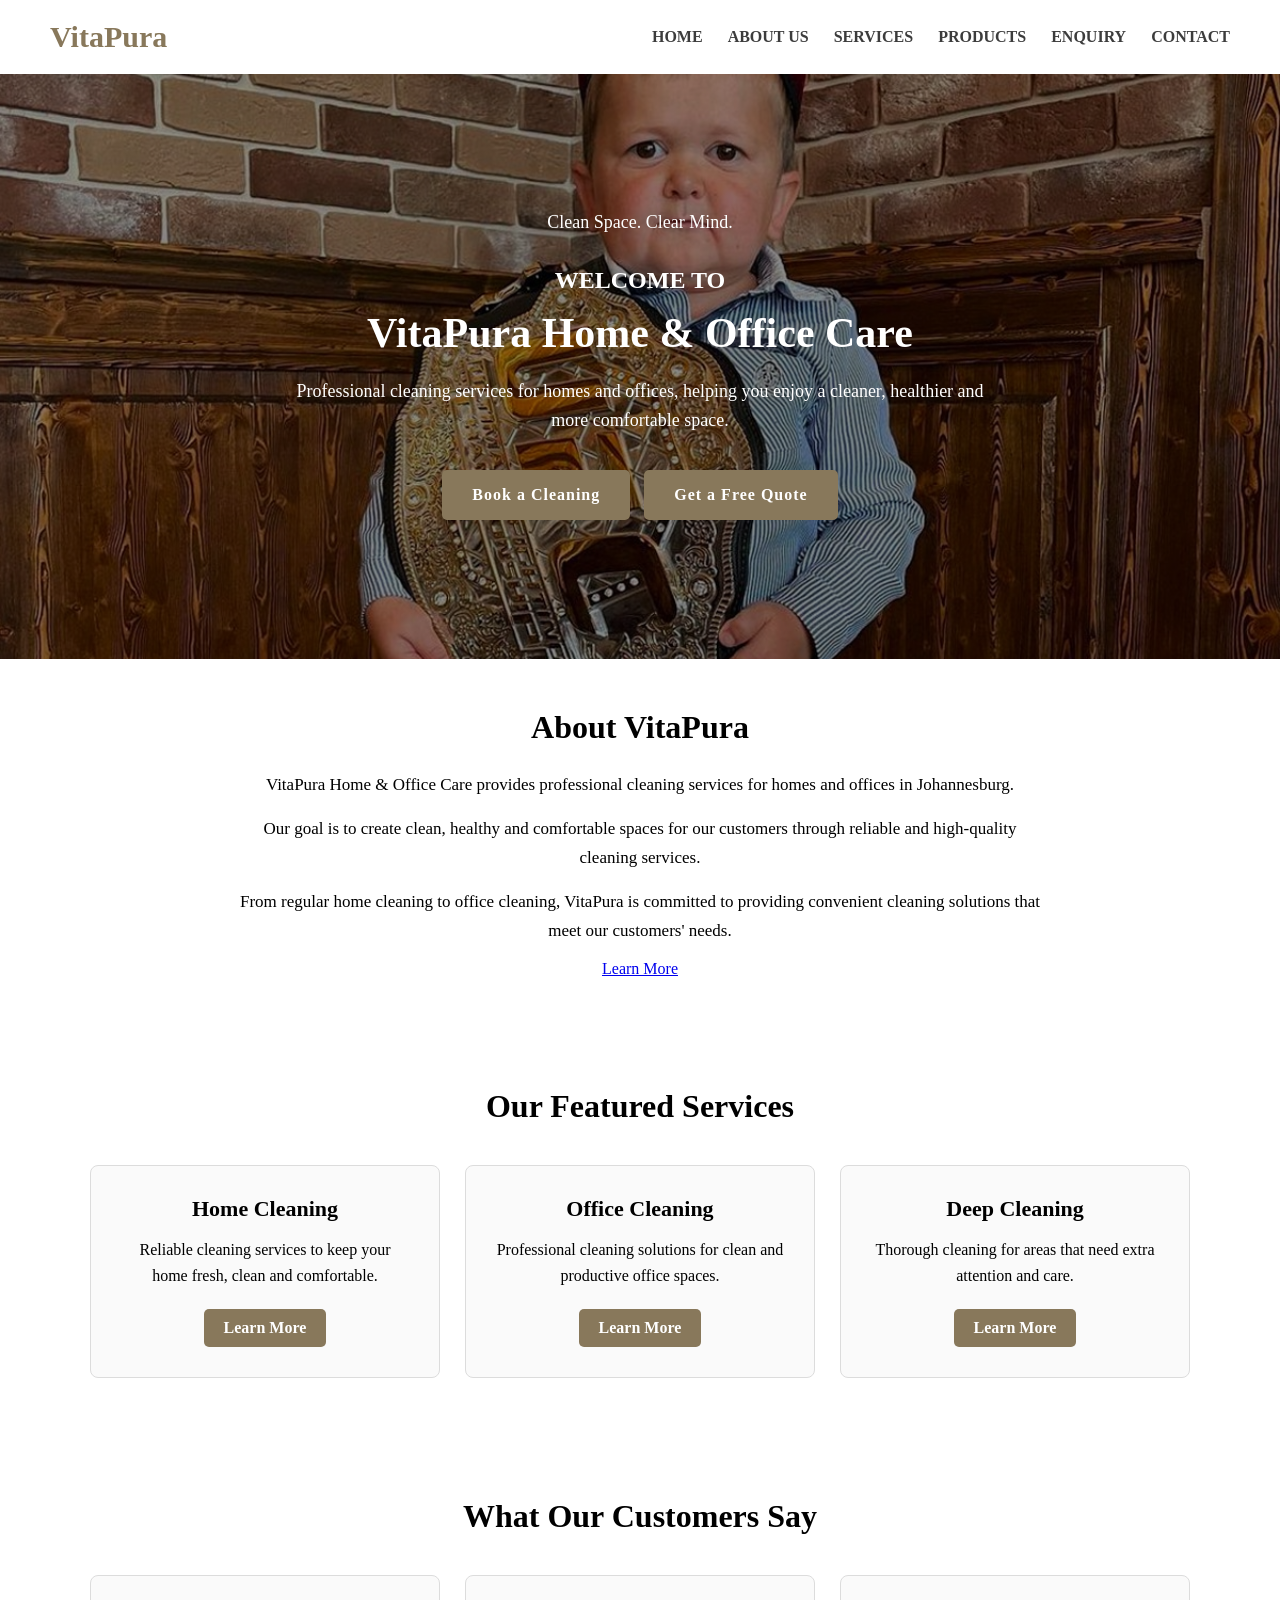
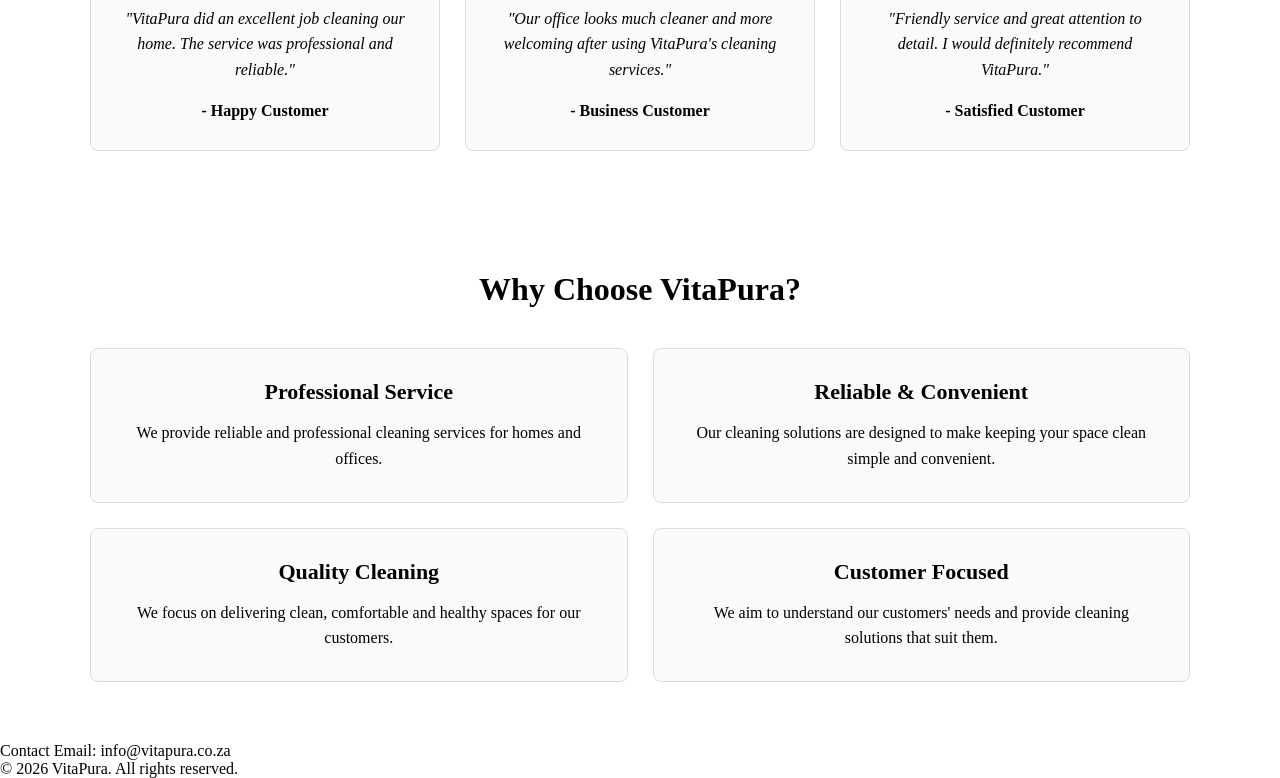
<file: index.html>
<!DOCTYPE html>
<html lang="en">

<head>
    <meta charset="UTF-8">
    <meta name="viewport" content="width=device-width, initial-scale=1.0">
    <title>VitaPura Home & Office Care</title>
    <link rel="stylesheet" href="style.css">
</head>

<body>

    
    <header>
    <div class="logo">
        <h1>VitaPura</h1>
    </div>

    <nav>
        <ul>
            <li>
                <a href="index.html">HOME</a>
            </li>

            <li>
                <a href="about _us.html">ABOUT US</a>
            </li>

            <li>
                <a href="services.html">SERVICES</a>
            </li>

            <li>
                <a href="product.html">PRODUCTS</a>
            </li>

            <li>
                <a href="enquiry.html">ENQUIRY</a>
            </li>

            <li>
                <a href="contact.html">CONTACT</a>
            </li>
        </ul>
    </nav>
</header>
    <main>
        <!--main is used to place the main content of the webpage-->
    
    <section id="hero-section">

    <div class="hero-content">

        <p class="slogan">
            Clean Space. Clear Mind.
        </p>

        <h3>WELCOME TO</h3>

        <h2>VitaPura Home & Office Care</h2>

        <p>
            Professional cleaning services for homes and offices,
            helping you enjoy a cleaner, healthier and more comfortable space.
        </p>

        <div class="call-to-action-btn">

    <a href="enquiry.html">Book a Cleaning</a>

    <a href="enquiry.html">Get a Free Quote</a>

</div>

    </div>

</section>
   <section id="brief-info">

    <h2>About VitaPura</h2>

    <div class="summary-content">

        <div class="summary-text">

            <p>
                VitaPura Home & Office Care provides professional
                cleaning services for homes and offices in Johannesburg.
            </p>

            <p>
                Our goal is to create clean, healthy and comfortable
                spaces for our customers through reliable and
                high-quality cleaning services.
            </p>

            <p>
                From regular home cleaning to office cleaning,
                VitaPura is committed to providing convenient
                cleaning solutions that meet our customers' needs.
            </p>

            <a href="about _us.html" class="summary-button">
                Learn More
            </a>

        </div>

    </div>

</section>

<section id="featured-services">

    <h2>Our Featured Services</h2>

    <div class="featured-service-list">

        <div class="featured-service-card">

            <h3>Home Cleaning</h3>

            <p>
                Reliable cleaning services to keep your
                home fresh, clean and comfortable.
            </p>

            <a href="services.html">Learn More</a>

        </div>


        <div class="featured-service-card">

            <h3>Office Cleaning</h3>

            <p>
                Professional cleaning solutions for
                clean and productive office spaces.
            </p>

            <a href="services.html">Learn More</a>

        </div>


        <div class="featured-service-card">

            <h3>Deep Cleaning</h3>

            <p>
                Thorough cleaning for areas that need
                extra attention and care.
            </p>

            <a href="services.html">Learn More</a>

        </div>

    </div>

</section>

    <section id="testimonials">

    <h2>What Our Customers Say</h2>

    <div class="testimonial-list">

        <div class="testimonial-card">

            <p>
                "VitaPura did an excellent job cleaning our home.
                The service was professional and reliable."
            </p>

            <h3>- Happy Customer</h3>

        </div>


        <div class="testimonial-card">

            <p>
                "Our office looks much cleaner and more welcoming
                after using VitaPura's cleaning services."
            </p>

            <h3>- Business Customer</h3>

        </div>


        <div class="testimonial-card">

            <p>
                "Friendly service and great attention to detail.
                I would definitely recommend VitaPura."
            </p>

            <h3>- Satisfied Customer</h3>

        </div>

    </div>

</section>

<section id="why-choose">

    <h2>Why Choose VitaPura?</h2>

    <div class="reasons-list">

        <div class="reason-card">

            <h3>Professional Service</h3>

            <p>
                We provide reliable and professional cleaning
                services for homes and offices.
            </p>

        </div>


        <div class="reason-card">

            <h3>Reliable & Convenient</h3>

            <p>
                Our cleaning solutions are designed to make
                keeping your space clean simple and convenient.
            </p>

        </div>


        <div class="reason-card">

            <h3>Quality Cleaning</h3>

            <p>
                We focus on delivering clean, comfortable and
                healthy spaces for our customers.
            </p>

        </div>


        <div class="reason-card">

            <h3>Customer Focused</h3>

            <p>
                We aim to understand our customers' needs and
                provide cleaning solutions that suit them.
            </p>

        </div>

    </div>

</section>

    </main>
    <!--End of main -->
      <footer>
        <!--the footer is the bottom of the webpage,it holds links and website
        information like teras and condition, policies, contact information and copyrite-->
        <p>Contact Email: info@vitapura.co.za</p>
        <p>&copy; 2026 VitaPura. All rights reserved.</p>
      </footer>
</body>

</html>
</file>
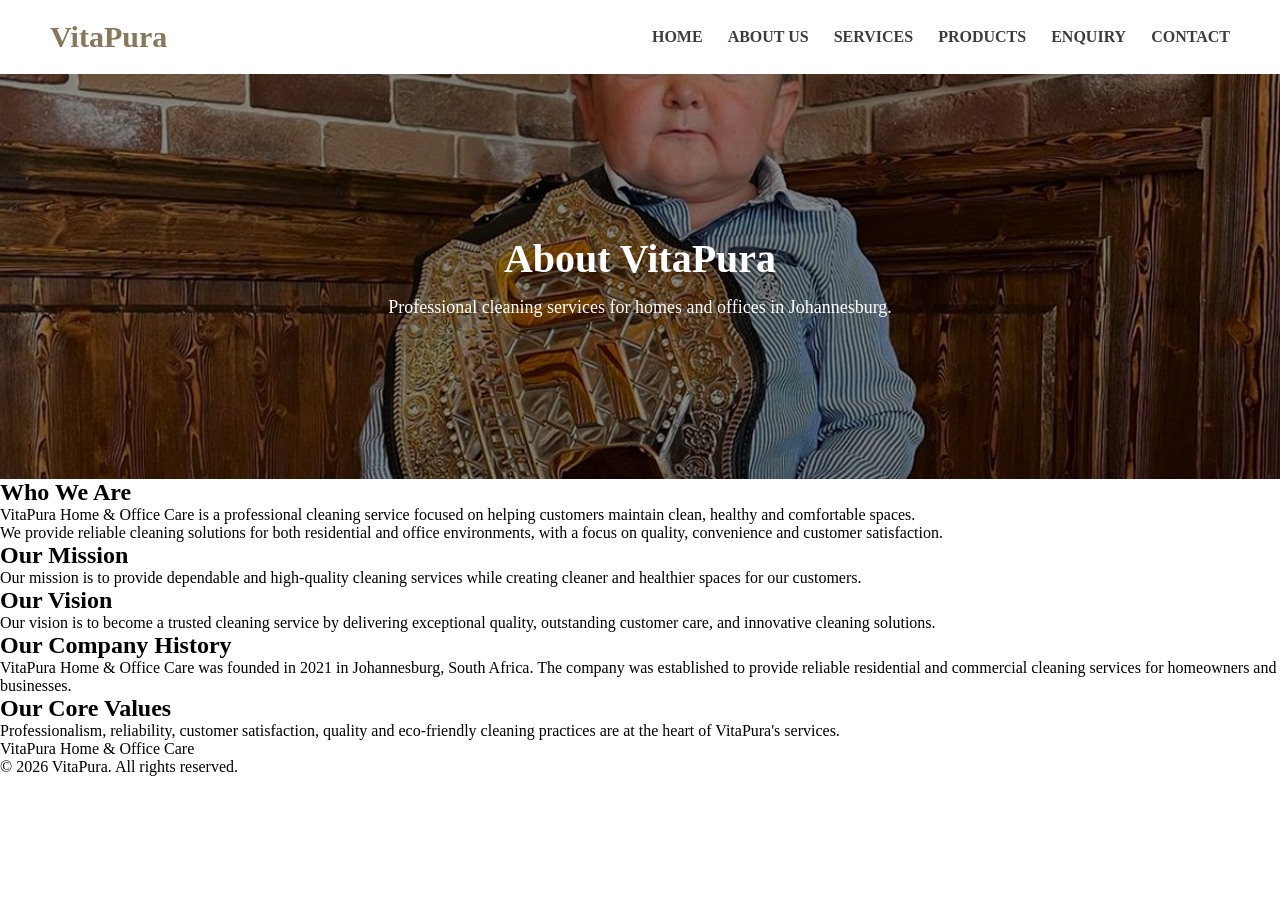
<file: about _us.html>
<!DOCTYPE html>
<html lang="en">

<head>
    <meta charset="UTF-8">
    <meta name="viewport" content="width=device-width, initial-scale=1.0">

    <title>About Us | VitaPura Home & Office Care</title>

    <link rel="stylesheet" href="style.css">
</head>

<body>

    <header>

        <div class="logo">
            <h1>VitaPura</h1>
        </div>

        <nav>
            <ul>
                <li>
                    <a href="index.html">HOME</a>
                </li>

                <li>
                    <a href="about _us.html">ABOUT US</a>
                </li>

                <li>
                    <a href="services.html">SERVICES</a>
                </li>

                <li>
                    <a href="product.html">PRODUCTS</a>
                </li>

                <li>
                    <a href="enquiry.html">ENQUIRY</a>
                </li>

                <li>
                    <a href="contact.html">CONTACT</a>
                </li>
            </ul>
        </nav>

    </header>


    <main>

        <section id="about-hero">

            <div class="about-content">

                <h2>About VitaPura</h2>

                <p>
                    Professional cleaning services for homes and offices
                    in Johannesburg.
                </p>

            </div>

        </section>


        <section id="about-info">

            <h2>Who We Are</h2>

            <p>
                VitaPura Home & Office Care is a professional cleaning
                service focused on helping customers maintain clean,
                healthy and comfortable spaces.
            </p>

            <p>
                We provide reliable cleaning solutions for both residential
                and office environments, with a focus on quality,
                convenience and customer satisfaction.
            </p>


            <h2>Our Mission</h2>

            <p>
                Our mission is to provide dependable and high-quality
                cleaning services while creating cleaner and healthier
                spaces for our customers.
            </p>

            <h2>Our Vision</h2>

<p>
    Our vision is to become a trusted cleaning service by
    delivering exceptional quality, outstanding customer care,
    and innovative cleaning solutions.
</p>


<h2>Our Company History</h2>

<p>
    VitaPura Home & Office Care was founded in 2021 in
    Johannesburg, South Africa. The company was established
    to provide reliable residential and commercial cleaning
    services for homeowners and businesses.
</p>


<h2>Our Core Values</h2>

<p>
    Professionalism, reliability, customer satisfaction,
    quality and eco-friendly cleaning practices are at the
    heart of VitaPura's services.
</p>

        </section>

    </main>


    <footer>

        <p>VitaPura Home & Office Care</p>

        <p>&copy; 2026 VitaPura. All rights reserved.</p>

    </footer>

</body>

</html>
</file>
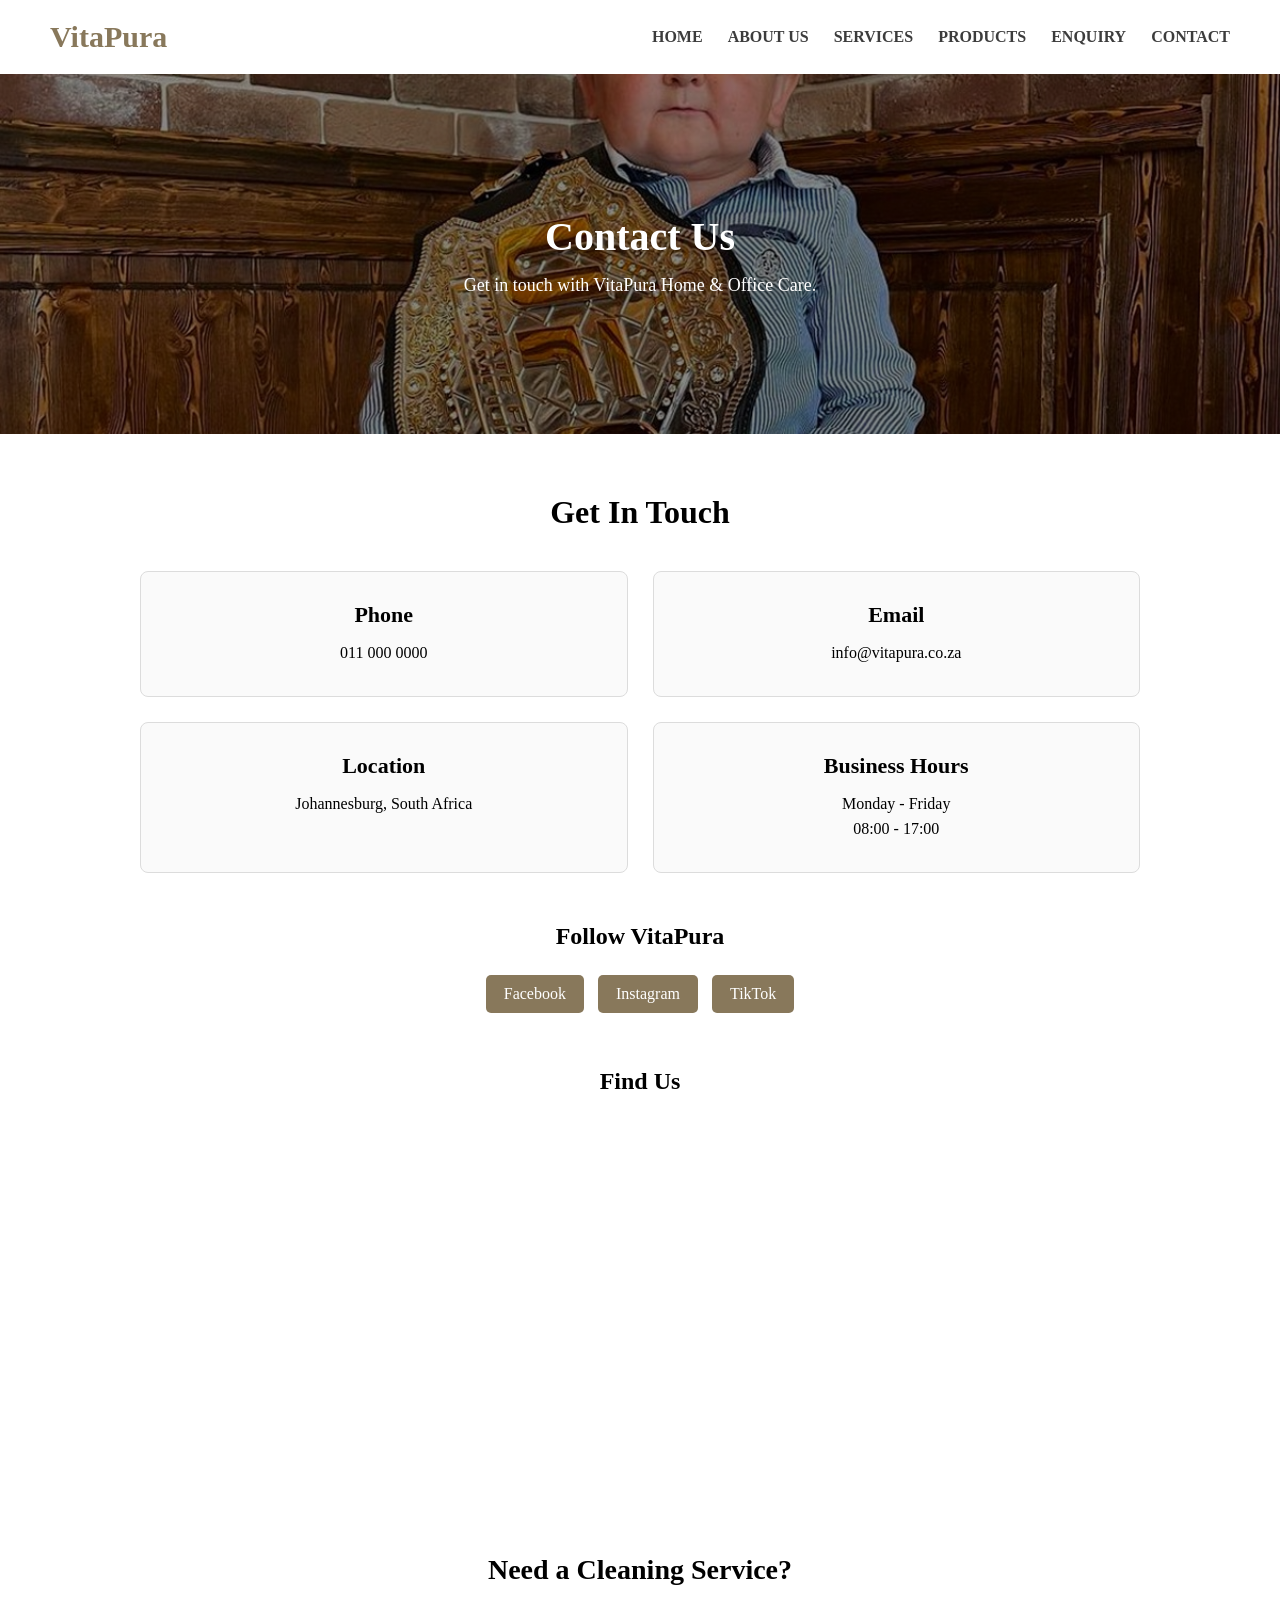
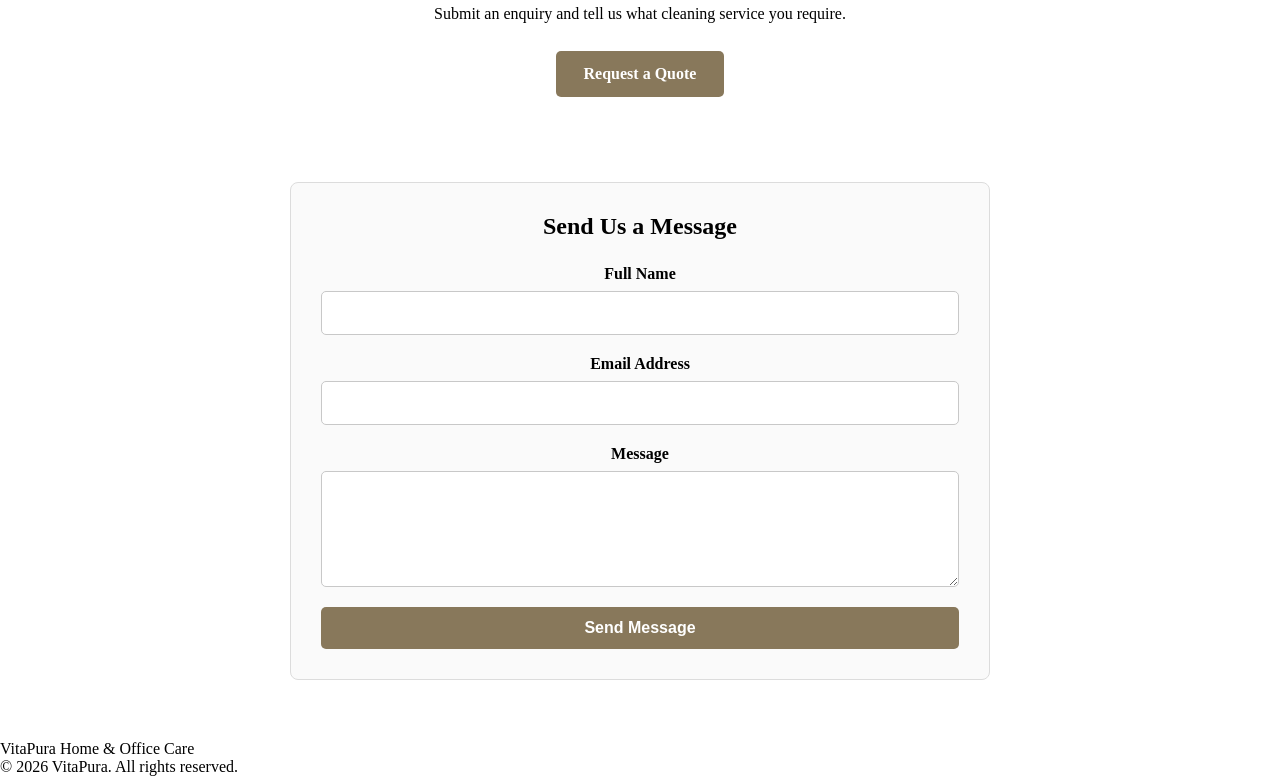
<file: contact.html>
<!DOCTYPE html>
<html lang="en">

<head>
    <meta charset="UTF-8">
    <meta name="viewport" content="width=device-width, initial-scale=1.0">

    <title>Contact Us | VitaPura Home & Office Care</title>

    <link rel="stylesheet" href="style.css">
</head>

<body>

    <header>

        <div class="logo">
            <h1>VitaPura</h1>
        </div>

        <nav>
            <ul>

                <li>
                    <a href="index.html">HOME</a>
                </li>

                <li>
                    <a href="about _us.html">ABOUT US</a>
                </li>

                <li>
                    <a href="services.html">SERVICES</a>
                </li>

                <li>
                    <a href="product.html">PRODUCTS</a>
                </li>

                <li>
                    <a href="enquiry.html">ENQUIRY</a>
                </li>

                <li>
                    <a href="contact.html">CONTACT</a>
                </li>

            </ul>
        </nav>

    </header>


    <main>

        <section id="contact-hero">

            <div class="contact-content">

                <h2>Contact Us</h2>

                <p>
                    Get in touch with VitaPura Home & Office Care.
                </p>

            </div>

        </section>


        <section id="contact-info">

            <h2>Get In Touch</h2>

            <div class="contact-details">

                <div class="contact-card">

                    <h3>Phone</h3>

                    <p>
                        011 000 0000
                    </p>

                </div>


                <div class="contact-card">

                    <h3>Email</h3>

                    <p>
                        info@vitapura.co.za
                    </p>

                </div>


                <div class="contact-card">

                    <h3>Location</h3>

                    <p>
                        Johannesburg, South Africa
                    </p>

                </div>


                <div class="contact-card">

                    <h3>Business Hours</h3>

                    <p>
                        Monday - Friday<br>
                        08:00 - 17:00
                    </p>

                </div>

            </div>


            <div class="social-links">

    <h2>Follow VitaPura</h2>

    <a href="#" target="_blank">Facebook</a>

    <a href="#" target="_blank">Instagram</a>

    <a href="#" target="_blank">TikTok</a>

</div>

            <div class="map-section">

    <h2>Find Us</h2>

    <iframe
        src="https://www.google.com/maps?q=Johannesburg,South Africa&output=embed"
        width="100%"
        height="350"
        style="border:0;"
        allowfullscreen=""
        loading="lazy">
    </iframe>

</div>


            <div class="contact-action">

                <h2>Need a Cleaning Service?</h2>

                <p>
                    Submit an enquiry and tell us what cleaning
                    service you require.
                </p>

                <a href="enquiry.html">Request a Quote</a>

            </div>

            <div class="contact-form">

    <h2>Send Us a Message</h2>

    <form id="contactForm">

        <label for="contactName">Full Name</label>

        <input type="text" id="contactName" name="contactName" required>


        <label for="contactEmail">Email Address</label>

        <input type="email" id="contactEmail" name="contactEmail" required>


        <label for="contactMessage">Message</label>

        <textarea id="contactMessage" name="contactMessage" rows="5" required></textarea>


        <button type="submit">Send Message</button>

    </form>

</div>

        </section>

    </main>


    <footer>

        <p>VitaPura Home & Office Care</p>

        <p>&copy; 2026 VitaPura. All rights reserved.</p>

    </footer>

    <script src="script.js"></script>

</body>

</html>
</file>
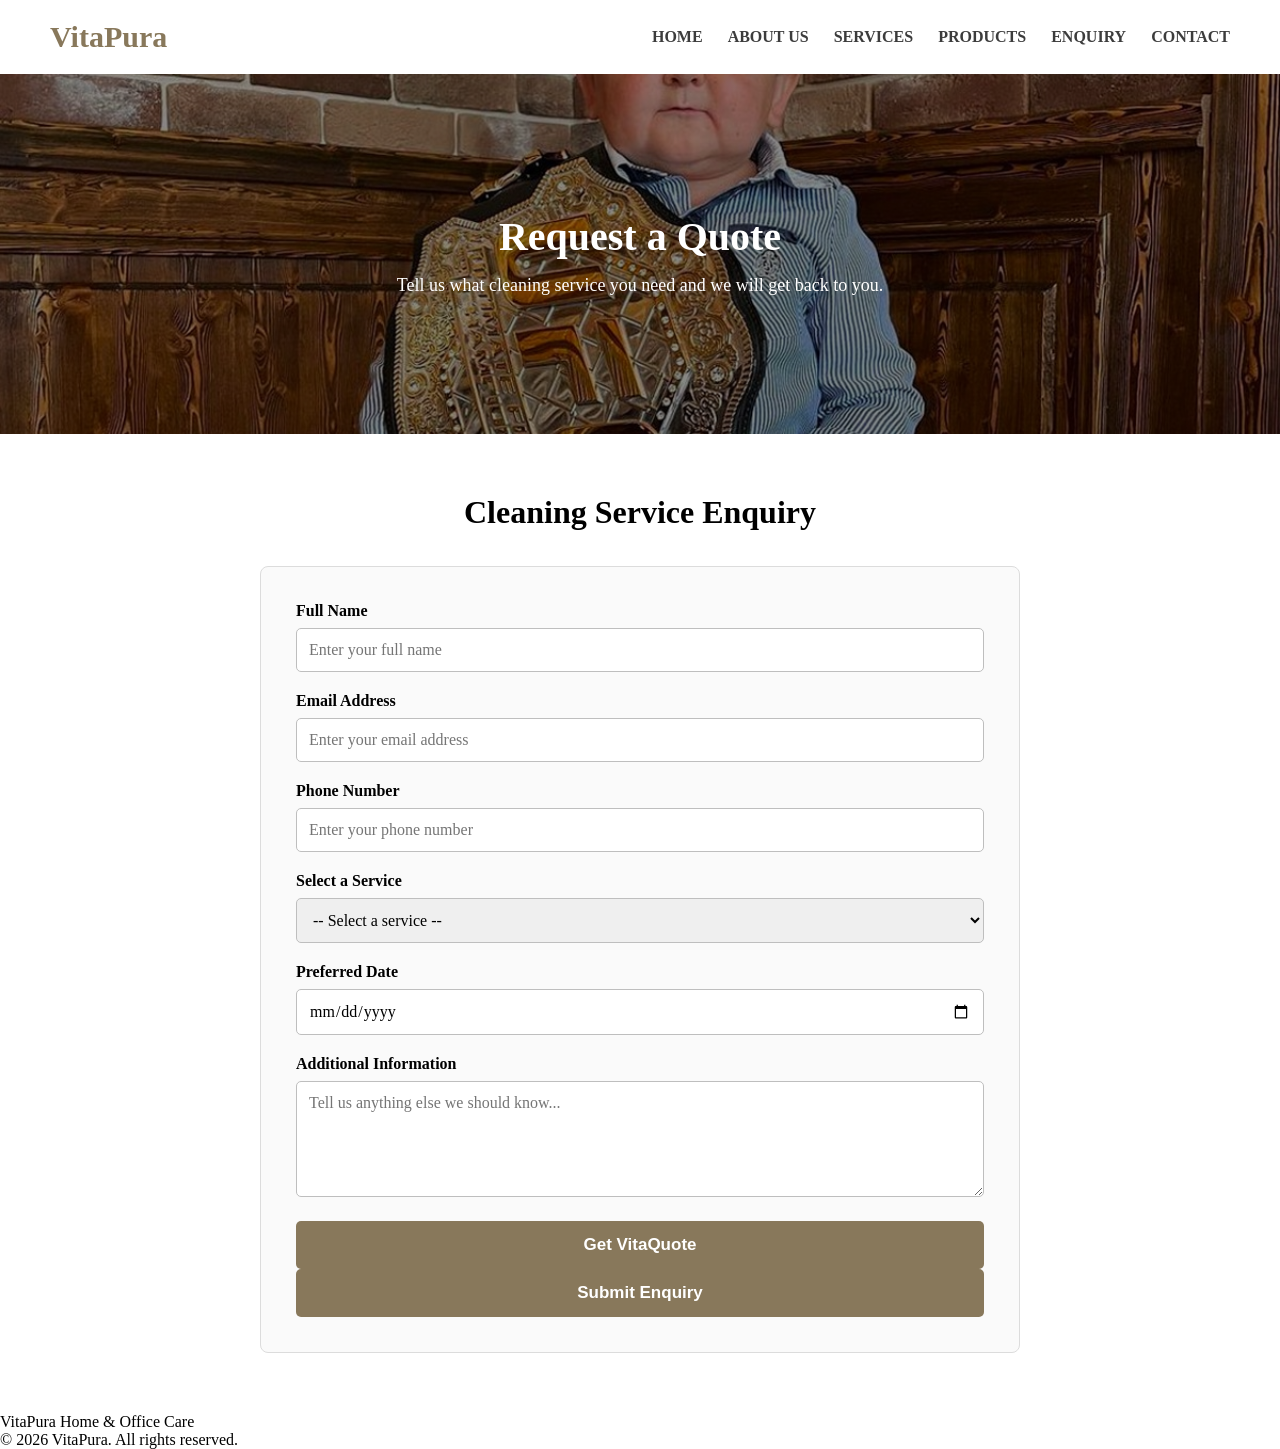
<file: enquiry.html>
<!DOCTYPE html>
<html lang="en">

<head>
    <meta charset="UTF-8">
    <meta name="viewport" content="width=device-width, initial-scale=1.0">

    <title>Enquiry | VitaPura Home & Office Care</title>

    <link rel="stylesheet" href="style.css">
</head>

<body>

    <header>

        <div class="logo">
            <h1>VitaPura</h1>
        </div>

        <nav>
            <ul>
                <li>
                    <a href="index.html">HOME</a>
                </li>

                <li>
                    <a href="about _us.html">ABOUT US</a>
                </li>

                <li>
                    <a href="services.html">SERVICES</a>
                </li>

                <li>
                    <a href="product.html">PRODUCTS</a>
                </li>

                <li>
                    <a href="enquiry.html">ENQUIRY</a>
                </li>

                <li>
                    <a href="contact.html">CONTACT</a>
                </li>
            </ul>
        </nav>

    </header>


    <main>

        <section id="enquiry-hero">

            <div class="enquiry-content">

                <h2>Request a Quote</h2>

                <p>
                    Tell us what cleaning service you need
                    and we will get back to you.
                </p>

            </div>

        </section>


        <section id="enquiry-form-section">

            <h2>Cleaning Service Enquiry</h2>

            <form id="enquiryForm">

                <div class="form-group">

                    <label for="name">Full Name</label>

                    <input
                        type="text"
                        id="name"
                        name="name"
                        placeholder="Enter your full name"
                        required
                    >

                </div>


                <div class="form-group">

                    <label for="email">Email Address</label>

                    <input
                        type="email"
                        id="email"
                        name="email"
                        placeholder="Enter your email address"
                        required
                    >

                </div>


                <div class="form-group">

                    <label for="phone">Phone Number</label>

                    <input
                        type="tel"
                        id="phone"
                        name="phone"
                        placeholder="Enter your phone number"
                        required
                    >

                </div>


                <div class="form-group">

                    <label for="service">Select a Service</label>

                    <select id="service" name="service" required>

                        <option value="">-- Select a service --</option>

                        <option value="home-cleaning">
                            Home Cleaning
                        </option>

                        <option value="office-cleaning">
                            Office Cleaning
                        </option>

                        <option value="deep-cleaning">
                            Deep Cleaning
                        </option>

                        <option value="regular-cleaning">
                            Regular Cleaning
                        </option>

                        <option value="move-in-out">
    Move-In/Move-Out Cleaning
</option>

<option value="window-cleaning">
    Window Cleaning
</option>

<option value="carpet-upholstery">
    Carpet & Upholstery Cleaning
</option>

                    </select>

                </div>


                <div class="form-group">

                    <label for="date">Preferred Date</label>

                    <input
                        type="date"
                        id="date"
                        name="date"
                        required
                    >

                </div>


                <div class="form-group">

                    <label for="message">Additional Information</label>

                    <textarea
                        id="message"
                        name="message"
                        rows="5"
                        placeholder="Tell us anything else we should know..."
                    ></textarea>

                </div>


               <div class="quote-section">

                  <button type="button" id="quoteButton">
                         Get VitaQuote
                  </button>

                    <p id="quoteResult"></p>

                </div>

                <button type="submit">
                   Submit Enquiry
                </button>

            </form>

        </section>

    </main>


    <footer>

        <p>VitaPura Home & Office Care</p>

        <p>&copy; 2026 VitaPura. All rights reserved.</p>

    </footer>

<script src="script.js"></script>    

</body>

</html>
</file>
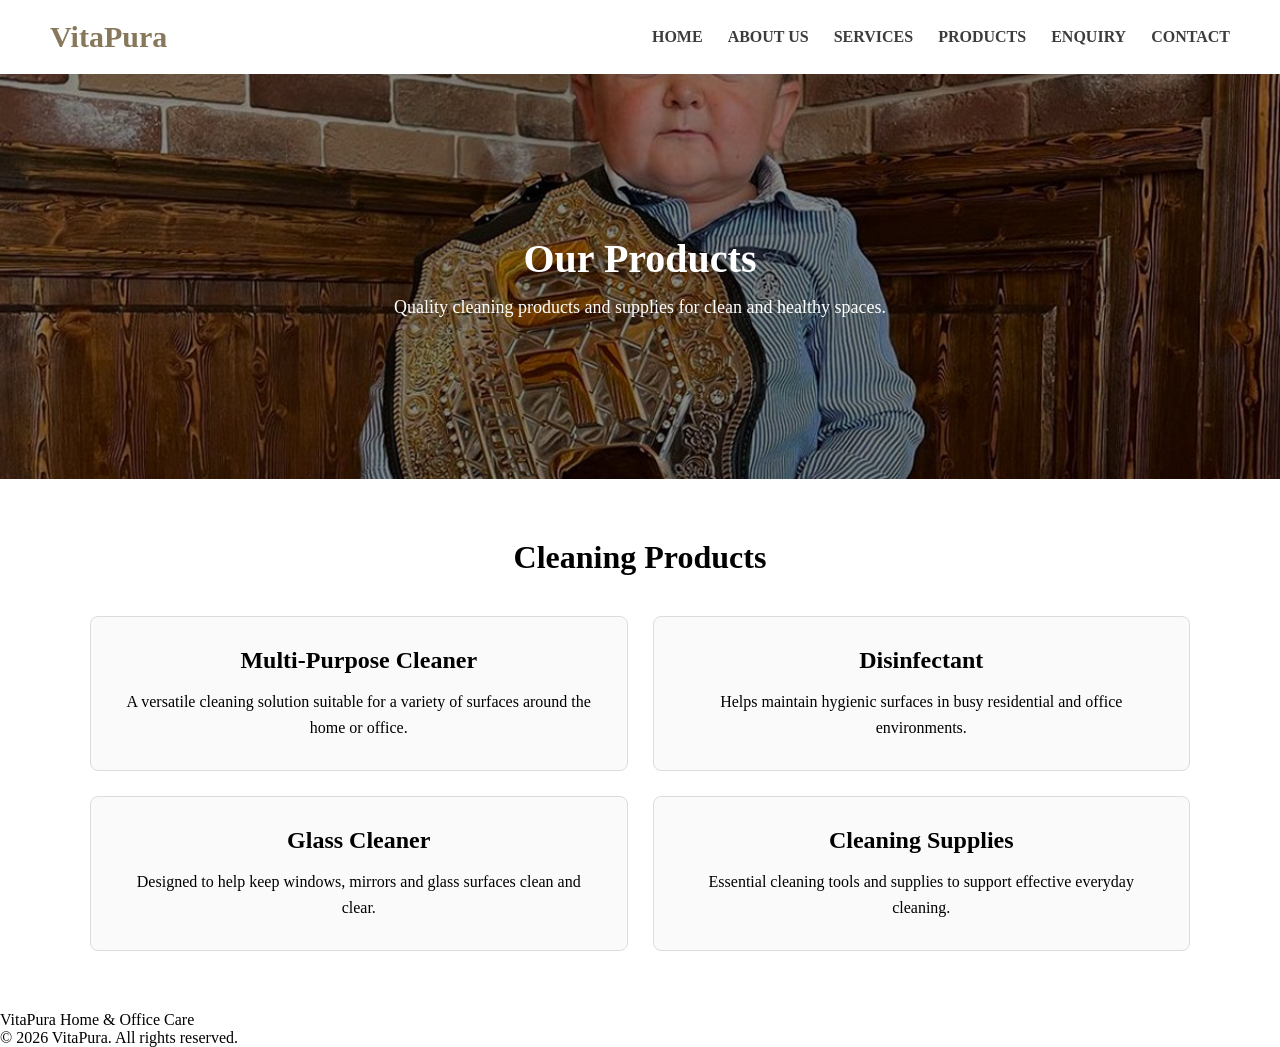
<file: product.html>
<!DOCTYPE html>
<html lang="en">

<head>
    <meta charset="UTF-8">
    <meta name="viewport" content="width=device-width, initial-scale=1.0">

    <title>Products | VitaPura Home & Office Care</title>

    <link rel="stylesheet" href="style.css">
</head>

<body>

    <header>

        <div class="logo">
            <h1>VitaPura</h1>
        </div>

        <nav>
            <ul>
                <li>
                    <a href="index.html">HOME</a>
                </li>

                <li>
                    <a href="about _us.html">ABOUT US</a>
                </li>

                <li>
                    <a href="services.html">SERVICES</a>
                </li>

                <li>
                    <a href="product.html">PRODUCTS</a>
                </li>

                <li>
                    <a href="enquiry.html">ENQUIRY</a>
                </li>

                <li>
                    <a href="contact.html">CONTACT</a>
                </li>
            </ul>
        </nav>

    </header>


    <main>

        <section id="products-hero">

            <div class="products-content">

                <h2>Our Products</h2>

                <p>
                    Quality cleaning products and supplies for
                    clean and healthy spaces.
                </p>

            </div>

        </section>


        <section id="products-info">

            <h2>Cleaning Products</h2>

            <div class="product-list">

                <div class="product-card">

                    <h3>Multi-Purpose Cleaner</h3>

                    <p>
                        A versatile cleaning solution suitable for
                        a variety of surfaces around the home or office.
                    </p>

                </div>


                <div class="product-card">

                    <h3>Disinfectant</h3>

                    <p>
                        Helps maintain hygienic surfaces in busy
                        residential and office environments.
                    </p>

                </div>


                <div class="product-card">

                    <h3>Glass Cleaner</h3>

                    <p>
                        Designed to help keep windows, mirrors and
                        glass surfaces clean and clear.
                    </p>

                </div>


                <div class="product-card">

                    <h3>Cleaning Supplies</h3>

                    <p>
                        Essential cleaning tools and supplies to
                        support effective everyday cleaning.
                    </p>

                </div>

            </div>

        </section>

    </main>


    <footer>

        <p>VitaPura Home & Office Care</p>

        <p>&copy; 2026 VitaPura. All rights reserved.</p>

    </footer>

</body>

</html>
</file>
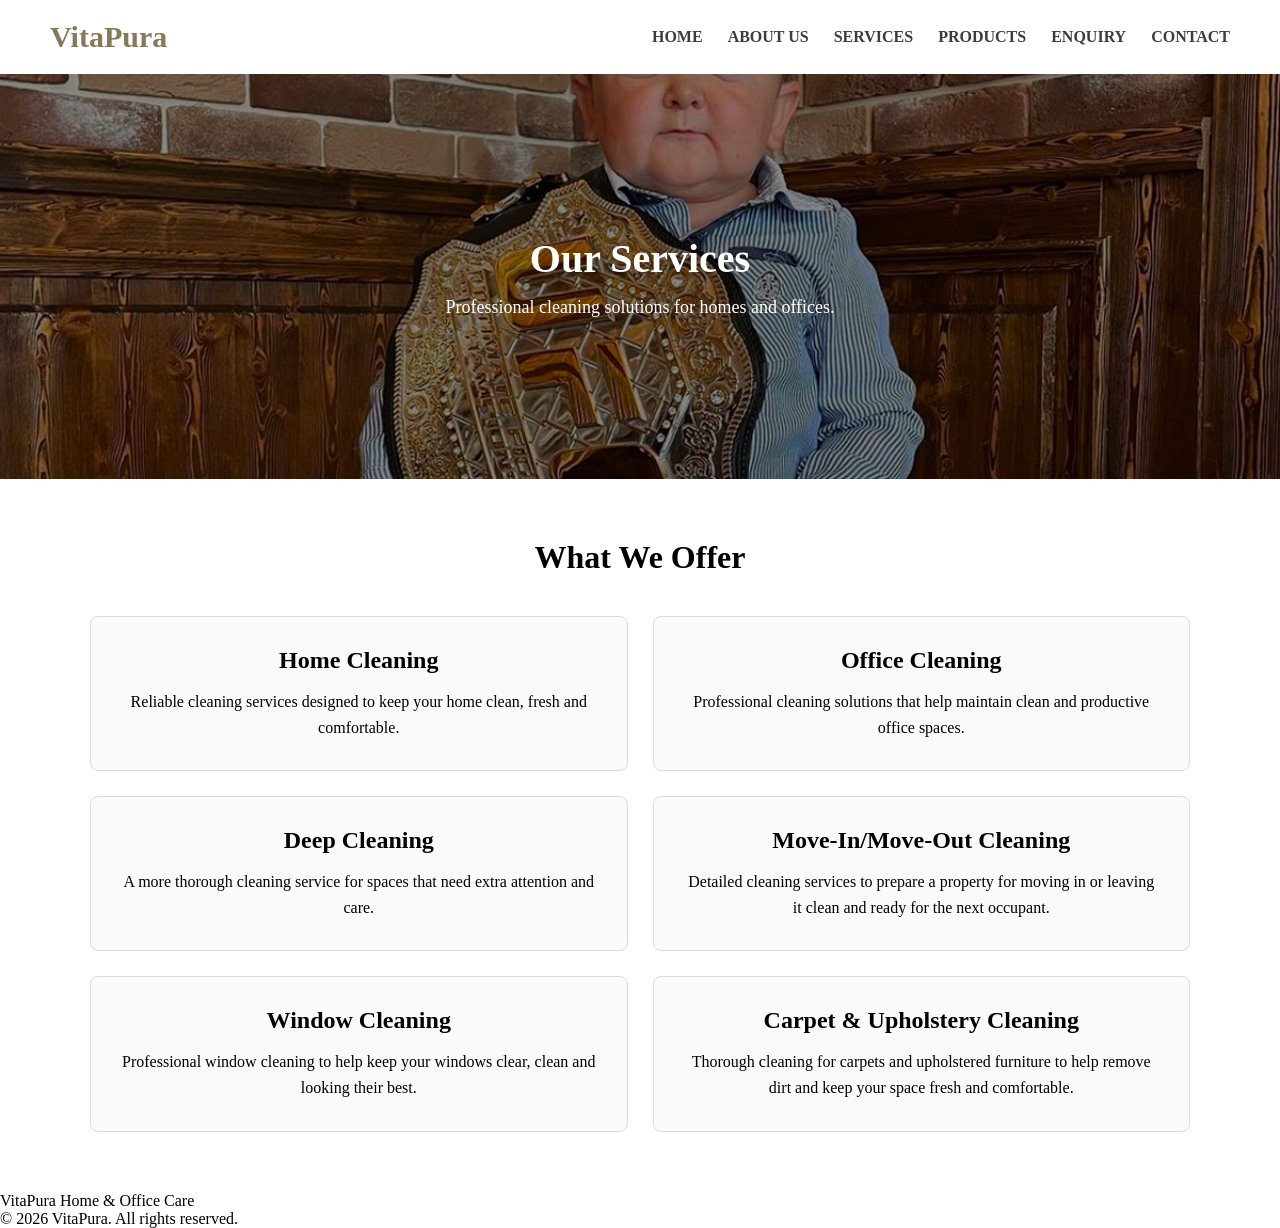
<file: services.html>
<!DOCTYPE html>
<html lang="en">

<head>
    <meta charset="UTF-8">
    <meta name="viewport" content="width=device-width, initial-scale=1.0">

    <title>Services | VitaPura Home & Office Care</title>

    <link rel="stylesheet" href="style.css">
</head>

<body>

    <header>

        <div class="logo">
            <h1>VitaPura</h1>
        </div>

        <nav>
            <ul>
                <li>
                    <a href="index.html">HOME</a>
                </li>

                <li>
                    <a href="about _us.html">ABOUT US</a>
                </li>

                <li>
                    <a href="services.html">SERVICES</a>
                </li>

                <li>
                    <a href="product.html">PRODUCTS</a>
                </li>

                <li>
                    <a href="enquiry.html">ENQUIRY</a>
                </li>

                <li>
                    <a href="contact.html">CONTACT</a>
                </li>
            </ul>
        </nav>

    </header>


    <main>

        <section id="services-hero">

            <div class="services-content">

                <h2>Our Services</h2>

                <p>
                    Professional cleaning solutions for homes and offices.
                </p>

            </div>

        </section>


        <section id="services-info">

            <h2>What We Offer</h2>

            <div class="service-list">

                <div class="service-card">

                    <h3>Home Cleaning</h3>

                    <p>
                        Reliable cleaning services designed to keep
                        your home clean, fresh and comfortable.
                    </p>

                </div>


                <div class="service-card">

                    <h3>Office Cleaning</h3>

                    <p>
                        Professional cleaning solutions that help
                        maintain clean and productive office spaces.
                    </p>

                </div>


                <div class="service-card">

                    <h3>Deep Cleaning</h3>

                    <p>
                        A more thorough cleaning service for spaces
                        that need extra attention and care.
                    </p>

                </div>


                <div class="service-card">

    <h3>Move-In/Move-Out Cleaning</h3>

    <p>
        Detailed cleaning services to prepare a property
        for moving in or leaving it clean and ready for
        the next occupant.
    </p>

</div>


<div class="service-card">

    <h3>Window Cleaning</h3>

    <p>
        Professional window cleaning to help keep your
        windows clear, clean and looking their best.
    </p>

</div>


<div class="service-card">

    <h3>Carpet & Upholstery Cleaning</h3>

    <p>
        Thorough cleaning for carpets and upholstered
        furniture to help remove dirt and keep your
        space fresh and comfortable.
    </p>

</div>

            </div>

        </section>

    </main>


    <footer>

        <p>VitaPura Home & Office Care</p>

        <p>&copy; 2026 VitaPura. All rights reserved.</p>

    </footer>

</body>

</html>
</file>
<file: style.css>
/* CSS RESET
   Removes the browser's default spacing */
* {
    margin: 0;
    padding: 0;
    box-sizing: border-box;
}


/* CUSTOM SCROLLBAR
   Changes the width of the scrollbar */
::-webkit-scrollbar {
    width: 20px;
}


/* SCROLLBAR TRACK
   Customizes the background/track of the scrollbar */
::-webkit-scrollbar-track {
    box-shadow: inset 0 0 5px rgb(249, 249, 249);
    border-radius: 10px;
}


/* SCROLLBAR THUMB
   Customizes the part of the scrollbar that you drag */
::-webkit-scrollbar-thumb {
    background: rgb(136, 120, 91);
    border-radius: 10px;
}

/* HEADER
   Styles the top section of the website */
header {
    background-color: rgb(255, 255, 255);
    padding: 20px;
}


/* NAVIGATION LIST
   Removes the bullets and spaces the navigation */
nav ul {
    list-style: none;
    display: flex;
    justify-content: center;
    gap: 30px;
}


/* NAVIGATION LINKS
   Changes the appearance of the links */
nav ul li a {
    text-decoration: none;
    color: rgb(60, 60, 60);
    font-size: 18px;
    font-weight: bold;
}


/* NAVIGATION HOVER
   Changes the link when the mouse moves over it */
nav ul li a:hover {
    color: rgb(136, 120, 91);
}


/* HERO SECTION
   Creates the main welcome area of the website */
#hero-section {
    min-height: 65vh;
    background-image: 
        linear-gradient(rgba(0, 0, 0, 0.45), rgba(0, 0, 0, 0.45)),
        url("images/image.jpg");
    background-repeat: no-repeat;
    background-size: cover;
    background-position: center;
    display: flex;
    justify-content: center;
    align-items: center;
    text-align: center;
}

/* HERO CONTENT
   Controls the content inside the hero section */
.hero-content {
    max-width: 800px;
    padding: 40px;
}


/* HERO SMALL HEADING */
.hero-content h3 {
    font-size: 24px;
    margin-bottom: 15px;
}


/* HERO MAIN HEADING */
.hero-content h2 {
    font-size: 42px;
    margin-bottom: 20px;
}


/* HERO PARAGRAPH */
.hero-content p {
    font-size: 18px;
    line-height: 1.6;
    margin-bottom: 30px;
}


/* CALL-TO-ACTION BUTTONS */

.call-to-action-btn {
    margin-top: 25px;
}


.call-to-action-btn a {
    display: inline-block;
    padding: 14px 28px;
    margin: 5px;
    text-decoration: none;
    background-color: rgb(136, 120, 91);
    color: white;
    border: 2px solid rgb(136, 120, 91);
    border-radius: 5px;
    font-size: 16px;
    font-weight: bold;
    letter-spacing: 1px;
    transition: 0.3s;
}


/* BUTTON HOVER */

.call-to-action-btn a:hover {
    background-color: transparent;
    color: white;
}


/* BUTTON HOVER */
.call-to-action-btn a:hover {
    background-color: rgb(100, 85, 60);
}


/* HERO TEXT */
.hero-content h3,
.hero-content h2,
.hero-content p {
    color: white;
}


/* ABOUT VITAPURA SECTION */

#brief-info {
    padding: 50px 20px;
    text-align: center;
}


/* ABOUT SECTION HEADING */

#brief-info h2 {
    font-size: 32px;
    margin-bottom: 25px;
}


/* ABOUT SECTION TEXT */

.summary-text {
    max-width: 800px;
    margin: 0 auto;
}


/* ABOUT SECTION PARAGRAPHS */

.summary-text p {
    font-size: 17px;
    line-height: 1.7;
    margin-bottom: 15px;
}


/* HEADER LAYOUT */

header {
    display: flex;
    justify-content: space-between;
    align-items: center;
    padding: 20px 50px;
    background-color: white;
}


/* VITAPURA LOGO */

.logo h1 {
    font-size: 30px;
    color: rgb(136, 120, 91);
}


/* NAVIGATION */

nav ul {
    list-style: none;
    display: flex;
    gap: 25px;
}


/* NAVIGATION LINKS */

nav ul li a {
    text-decoration: none;
    color: rgb(60, 60, 60);
    font-size: 16px;
    font-weight: bold;
}


/* NAVIGATION HOVER */

nav ul li a:hover {
    color: rgb(136, 120, 91);
}


/* TABLET AND MOBILE RESPONSIVE DESIGN */

@media screen and (max-width: 768px) {


    /* HEADER */
    header {
        flex-direction: column;
        padding: 20px;
    }

    /* NAVIGATION */
    nav ul {
        flex-direction: column;
        align-items: center;
        gap: 15px;
        margin-top: 20px;
    }

    /* HERO */
    #hero-section {
        min-height: 70vh;
    }

    .hero-content {
        padding: 25px;
    }

    .hero-content h2 {
        font-size: 32px;
    }

    .hero-content h3 {
        font-size: 20px;
    }

    .hero-content p {
        font-size: 16px;
    }

    /* BUTTONS */
    .call-to-action-btn a {
        display: block;
        margin: 10px auto;
        max-width: 220px;
    }

    /* ABOUT SECTION */
    #brief-info {
        padding: 40px 20px;
    }

    #brief-info h2 {
        font-size: 28px;
    }

    .summary-text p {
        font-size: 16px;
    }

        /* SERVICES MOBILE LAYOUT */

    .service-list {
    grid-template-columns: 1fr !important;

}
    
    .product-card {
       padding: 25px;
}

    .service-card {
        padding: 25px;
    }


        /* ENQUIRY MOBILE */

    #enquiry-form-section {
        padding: 40px 20px;
    }

    #enquiryForm {
        padding: 25px;
    }

    .enquiry-content h2 {
        font-size: 32px;
    }

        /* FEATURED SERVICES MOBILE */

    .featured-service-list {
        grid-template-columns: 1fr;
    }

    .featured-service-card {
        padding: 25px;
    }

        /* TESTIMONIALS MOBILE */

    .testimonial-list {
        grid-template-columns: 1fr;
    }

    .testimonial-card {
        padding: 25px;
    }

        /* WHY CHOOSE MOBILE */

    .reasons-list {
        grid-template-columns: 1fr;
    }

    .reason-card {
        padding: 25px;
    }
}



/* ABOUT PAGE HERO */

#about-hero {
    min-height: 45vh;
    background-image:
        linear-gradient(rgba(0, 0, 0, 0.45), rgba(0, 0, 0, 0.45)),
        url("images/image.jpg");
    background-repeat: no-repeat;
    background-size: cover;
    background-position: center;
    display: flex;
    justify-content: center;
    align-items: center;
    text-align: center;
}


.about-content {
    padding: 30px;
    color: white;
}


.about-content h2 {
    font-size: 40px;
    margin-bottom: 15px;
}


.about-content p {
    font-size: 18px;
}



/* SERVICES PAGE HERO */

#services-hero {
    min-height: 45vh;
    background-image:
        linear-gradient(rgba(0, 0, 0, 0.45), rgba(0, 0, 0, 0.45)),
        url("images/image.jpg");
    background-repeat: no-repeat;
    background-size: cover;
    background-position: center;
    display: flex;
    justify-content: center;
    align-items: center;
    text-align: center;
}


.services-content {
    padding: 30px;
    color: white;
}


.services-content h2 {
    font-size: 40px;
    margin-bottom: 15px;
}


.services-content p {
    font-size: 18px;
}


/* SERVICES INFORMATION */

#services-info {
    padding: 60px 20px;
    text-align: center;
}


#services-info > h2 {
    font-size: 32px;
    margin-bottom: 40px;
}


/* SERVICE CARDS */

.service-list {
    max-width: 1100px;
    margin: 0 auto;
    display: grid;
    grid-template-columns: repeat(2, 1fr);
    gap: 25px;
}


.service-card {
    padding: 30px;
    border: 1px solid rgb(220, 220, 220);
    border-radius: 8px;
    background-color: rgb(250, 250, 250);
}


.service-card h3 {
    font-size: 24px;
    margin-bottom: 15px;
}


.service-card p {
    font-size: 16px;
    line-height: 1.6;
}


/* SERVICE CARD HOVER */

.service-card:hover {
    transform: translateY(-5px);
    transition: 0.3s;
}



/* PRODUCTS PAGE HERO */

#products-hero {
    min-height: 45vh;
    background-image:
        linear-gradient(rgba(0, 0, 0, 0.45), rgba(0, 0, 0, 0.45)),
        url("images/image.jpg");
    background-repeat: no-repeat;
    background-size: cover;
    background-position: center;
    display: flex;
    justify-content: center;
    align-items: center;
    text-align: center;
}


.products-content {
    padding: 30px;
    color: white;
}


.products-content h2 {
    font-size: 40px;
    margin-bottom: 15px;
}


.products-content p {
    font-size: 18px;
}


/* PRODUCTS INFORMATION */

#products-info {
    padding: 60px 20px;
    text-align: center;
}


#products-info > h2 {
    font-size: 32px;
    margin-bottom: 40px;
}


/* PRODUCT CARDS */

.product-list {
    max-width: 1100px;
    margin: 0 auto;
    display: grid;
    grid-template-columns: repeat(2, 1fr);
    gap: 25px;
}


.product-card {
    padding: 30px;
    border: 1px solid rgb(220, 220, 220);
    border-radius: 8px;
    background-color: rgb(250, 250, 250);
}


.product-card h3 {
    font-size: 24px;
    margin-bottom: 15px;
}


.product-card p {
    font-size: 16px;
    line-height: 1.6;
}


/* PRODUCT CARD HOVER */

.product-card:hover {
    transform: translateY(-5px);
    transition: 0.3s;
}



/* ENQUIRY PAGE HERO */

#enquiry-hero {
    min-height: 40vh;
    background-image:
        linear-gradient(rgba(0, 0, 0, 0.45), rgba(0, 0, 0, 0.45)),
        url("images/image.jpg");
    background-repeat: no-repeat;
    background-size: cover;
    background-position: center;
    display: flex;
    justify-content: center;
    align-items: center;
    text-align: center;
}

.enquiry-content {
    padding: 30px;
    color: white;
}

.enquiry-content h2 {
    font-size: 40px;
    margin-bottom: 15px;
}

.enquiry-content p {
    font-size: 18px;
}


/* ENQUIRY FORM */

#enquiry-form-section {
    padding: 60px 20px;
    max-width: 800px;
    margin: 0 auto;
}

#enquiry-form-section > h2 {
    text-align: center;
    font-size: 32px;
    margin-bottom: 35px;
}

#enquiryForm {
    background-color: rgb(250, 250, 250);
    padding: 35px;
    border: 1px solid rgb(220, 220, 220);
    border-radius: 8px;
}


/* FORM GROUPS */

.form-group {
    margin-bottom: 20px;
}

.form-group label {
    display: block;
    margin-bottom: 8px;
    font-weight: bold;
}


/* FORM INPUTS */

.form-group input,
.form-group select,
.form-group textarea {
    width: 100%;
    padding: 12px;
    border: 1px solid rgb(190, 190, 190);
    border-radius: 5px;
    font-size: 16px;
    font-family: inherit;
}


/* TEXTAREA */

.form-group textarea {
    resize: vertical;
}


/* INPUT FOCUS */

.form-group input:focus,
.form-group select:focus,
.form-group textarea:focus {
    outline: none;
    border: 2px solid rgb(136, 120, 91);
}


/* SUBMIT BUTTON */

#enquiryForm button {
    display: block;
    width: 100%;
    padding: 14px;
    border: none;
    border-radius: 5px;
    background-color: rgb(136, 120, 91);
    color: white;
    font-size: 17px;
    font-weight: bold;
    cursor: pointer;
}


/* SUBMIT BUTTON HOVER */

#enquiryForm button:hover {
    opacity: 0.85;
}



/* CONTACT PAGE HERO */

#contact-hero {
    min-height: 40vh;
    background-image:
        linear-gradient(rgba(0, 0, 0, 0.45), rgba(0, 0, 0, 0.45)),
        url("images/image.jpg");
    background-repeat: no-repeat;
    background-size: cover;
    background-position: center;
    display: flex;
    justify-content: center;
    align-items: center;
    text-align: center;
}

.contact-content {
    padding: 30px;
    color: white;
}

.contact-content h2 {
    font-size: 40px;
    margin-bottom: 15px;
}

.contact-content p {
    font-size: 18px;
}


/* CONTACT INFORMATION */

#contact-info {
    padding: 60px 20px;
    text-align: center;
}

#contact-info > h2 {
    font-size: 32px;
    margin-bottom: 40px;
}


/* CONTACT CARDS */

.contact-details {
    max-width: 1000px;
    margin: 0 auto;
    display: grid;
    grid-template-columns: repeat(2, 1fr);
    gap: 25px;
}

.contact-card {
    padding: 30px;
    border: 1px solid rgb(220, 220, 220);
    border-radius: 8px;
    background-color: rgb(250, 250, 250);
}

.contact-card h3 {
    font-size: 22px;
    margin-bottom: 12px;
}

.contact-card p {
    font-size: 16px;
    line-height: 1.6;
}


/* CONTACT ACTION */

.contact-action {
    max-width: 700px;
    margin: 50px auto 0;
    padding: 35px;
}

.contact-action h2 {
    font-size: 28px;
    margin-bottom: 15px;
}

.contact-action p {
    margin-bottom: 25px;
    line-height: 1.6;
}

.contact-action a {
    display: inline-block;
    padding: 14px 28px;
    background-color: rgb(136, 120, 91);
    color: white;
    text-decoration: none;
    border-radius: 5px;
    font-weight: bold;
}

.contact-action a:hover {
    opacity: 0.85;
}


/* FEATURED SERVICES */

#featured-services {
    padding: 60px 20px;
    text-align: center;
}

#featured-services > h2 {
    font-size: 32px;
    margin-bottom: 40px;
}

.featured-service-list {
    max-width: 1100px;
    margin: 0 auto;
    display: grid;
    grid-template-columns: repeat(3, 1fr);
    gap: 25px;
}

.featured-service-card {
    padding: 30px;
    border: 1px solid rgb(220, 220, 220);
    border-radius: 8px;
    background-color: rgb(250, 250, 250);
}

.featured-service-card h3 {
    font-size: 22px;
    margin-bottom: 15px;
}

.featured-service-card p {
    line-height: 1.6;
    margin-bottom: 20px;
}

.featured-service-card a {
    display: inline-block;
    padding: 10px 20px;
    background-color: rgb(136, 120, 91);
    color: white;
    text-decoration: none;
    border-radius: 5px;
    font-weight: bold;
}

.featured-service-card a:hover {
    opacity: 0.85;
}


/* TESTIMONIALS */

#testimonials {
    padding: 60px 20px;
    text-align: center;
}

#testimonials > h2 {
    font-size: 32px;
    margin-bottom: 40px;
}

.testimonial-list {
    max-width: 1100px;
    margin: 0 auto;
    display: grid;
    grid-template-columns: repeat(3, 1fr);
    gap: 25px;
}

.testimonial-card {
    padding: 30px;
    border: 1px solid rgb(220, 220, 220);
    border-radius: 8px;
    background-color: rgb(250, 250, 250);
}

.testimonial-card p {
    font-size: 16px;
    line-height: 1.6;
    margin-bottom: 20px;
    font-style: italic;
}

.testimonial-card h3 {
    font-size: 16px;
}



/* WHY CHOOSE VITAPURA */

#why-choose {
    padding: 60px 20px;
    text-align: center;
}

#why-choose > h2 {
    font-size: 32px;
    margin-bottom: 40px;
}

.reasons-list {
    max-width: 1100px;
    margin: 0 auto;
    display: grid;
    grid-template-columns: repeat(2, 1fr);
    gap: 25px;
}

.reason-card {
    padding: 30px;
    border: 1px solid rgb(220, 220, 220);
    border-radius: 8px;
    background-color: rgb(250, 250, 250);
}

.reason-card h3 {
    font-size: 22px;
    margin-bottom: 15px;
}

.reason-card p {
    line-height: 1.6;
}



/* CONTACT FORM */

.contact-form {
    max-width: 700px;
    margin: 50px auto 0;
    padding: 30px;
    border: 1px solid rgb(220, 220, 220);
    border-radius: 8px;
    background-color: rgb(250, 250, 250);
}

.contact-form h2 {
    text-align: center;
    margin-bottom: 25px;
}

.contact-form form {
    display: flex;
    flex-direction: column;
}

.contact-form label {
    margin-bottom: 8px;
    font-weight: bold;
}

.contact-form input,
.contact-form textarea {
    padding: 12px;
    margin-bottom: 20px;
    border: 1px solid rgb(200, 200, 200);
    border-radius: 5px;
    font-size: 16px;
    font-family: inherit;
}

.contact-form textarea {
    resize: vertical;
}

.contact-form button {
    padding: 12px 20px;
    border: none;
    border-radius: 5px;
    background-color: rgb(136, 120, 91);
    color: white;
    font-size: 16px;
    font-weight: bold;
    cursor: pointer;
}

.contact-form button:hover {
    opacity: 0.85;
}


/* SOCIAL LINKS */

.social-links {
    max-width: 700px;
    margin: 50px auto 0;
    text-align: center;
}

.social-links h2 {
    margin-bottom: 20px;
}

.social-links a {
    display: inline-block;
    margin: 5px;
    padding: 10px 18px;
    background-color: rgb(136, 120, 91);
    color: white;
    text-decoration: none;
    border-radius: 5px;
}

.social-links a:hover {
    opacity: 0.85;
}


/* MAP */

.map-section {
    max-width: 1100px;
    margin: 50px auto 0;
    text-align: center;
}

.map-section h2 {
    margin-bottom: 20px;
}

.map-section iframe {
    width: 100%;
    border-radius: 8px;
}
</file>
